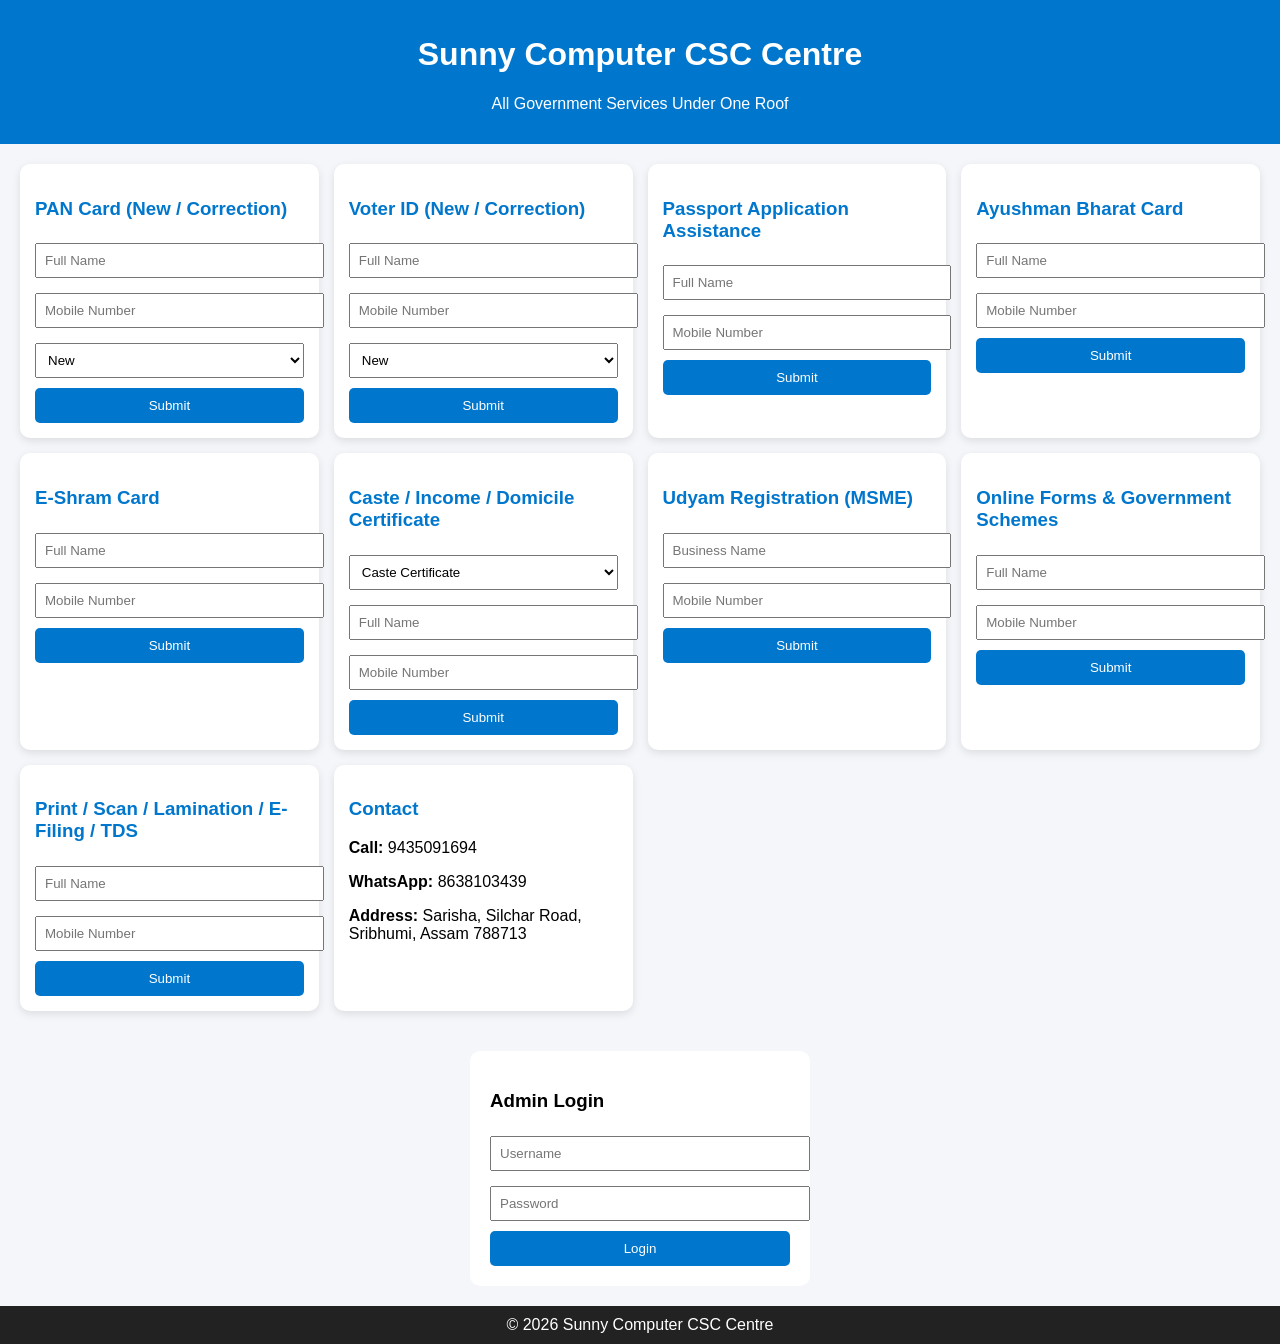
<file: index.html>
<!DOCTYPE html>
<html lang="en">
<head>
<meta charset="UTF-8">
<meta name="viewport" content="width=device-width, initial-scale=1.0">
<title>Sunny Computer CSC Centre</title>

<style>
body { font-family: Arial; margin:0; background:#f4f6f9; }

header {
    background:#0077cc;
    color:white;
    text-align:center;
    padding:15px;
}

.container {
    display:grid;
    grid-template-columns:repeat(auto-fit,minmax(280px,1fr));
    gap:15px;
    padding:20px;
}

.card {
    background:white;
    padding:15px;
    border-radius:10px;
    box-shadow:0 3px 8px rgba(0,0,0,0.1);
}

.card h3 { color:#0077cc; }

input, select {
    width:100%;
    padding:8px;
    margin:5px 0 10px;
}

button {
    width:100%;
    padding:10px;
    background:#0077cc;
    color:white;
    border:none;
    border-radius:5px;
    cursor:pointer;
}

button:hover { background:#005fa3; }

.login-box {
    max-width:300px;
    margin:20px auto;
    background:white;
    padding:20px;
    border-radius:10px;
}

#adminPanel { display:none; padding:20px; }

table {
    width:100%;
    border-collapse:collapse;
    background:white;
}

th, td {
    border:1px solid #ccc;
    padding:10px;
}

footer {
    background:#222;
    color:white;
    text-align:center;
    padding:10px;
}
</style>

</head>
<body>

<header>
    <h1>Sunny Computer CSC Centre</h1>
    <p>All Government Services Under One Roof</p>
</header>

<div class="container">

<!-- PAN -->
<div class="card">
<h3>PAN Card (New / Correction)</h3>
<form onsubmit="saveData(event,'PAN Card')">
<input type="text" placeholder="Full Name" required>
<input type="text" placeholder="Mobile Number" required>
<select>
<option>New</option>
<option>Correction</option>
</select>
<button>Submit</button>
</form>
</div>

<!-- Voter -->
<div class="card">
<h3>Voter ID (New / Correction)</h3>
<form onsubmit="saveData(event,'Voter ID')">
<input type="text" placeholder="Full Name" required>
<input type="text" placeholder="Mobile Number" required>
<select>
<option>New</option>
<option>Correction</option>
</select>
<button>Submit</button>
</form>
</div>

<!-- Passport -->
<div class="card">
<h3>Passport Application Assistance</h3>
<form onsubmit="saveData(event,'Passport')">
<input type="text" placeholder="Full Name" required>
<input type="text" placeholder="Mobile Number" required>
<button>Submit</button>
</form>
</div>

<!-- Ayushman -->
<div class="card">
<h3>Ayushman Bharat Card</h3>
<form onsubmit="saveData(event,'Ayushman')">
<input type="text" placeholder="Full Name" required>
<input type="text" placeholder="Mobile Number" required>
<button>Submit</button>
</form>
</div>

<!-- E-Shram -->
<div class="card">
<h3>E-Shram Card</h3>
<form onsubmit="saveData(event,'E-Shram')">
<input type="text" placeholder="Full Name" required>
<input type="text" placeholder="Mobile Number" required>
<button>Submit</button>
</form>
</div>

<!-- Certificates -->
<div class="card">
<h3>Caste / Income / Domicile Certificate</h3>
<form onsubmit="saveData(event,'Certificate')">
<select>
<option>Caste Certificate</option>
<option>Income Certificate</option>
<option>Domicile Certificate</option>
</select>
<input type="text" placeholder="Full Name" required>
<input type="text" placeholder="Mobile Number" required>
<button>Submit</button>
</form>
</div>

<!-- Udyam -->
<div class="card">
<h3>Udyam Registration (MSME)</h3>
<form onsubmit="saveData(event,'Udyam')">
<input type="text" placeholder="Business Name" required>
<input type="text" placeholder="Mobile Number" required>
<button>Submit</button>
</form>
</div>

<!-- Online Services -->
<div class="card">
<h3>Online Forms & Government Schemes</h3>
<form onsubmit="saveData(event,'Online Service')">
<input type="text" placeholder="Full Name" required>
<input type="text" placeholder="Mobile Number" required>
<button>Submit</button>
</form>
</div>

<!-- Print & Others -->
<div class="card">
<h3>Print / Scan / Lamination / E-Filing / TDS</h3>
<form onsubmit="saveData(event,'Print Service')">
<input type="text" placeholder="Full Name" required>
<input type="text" placeholder="Mobile Number" required>
<button>Submit</button>
</form>
</div>

<!-- Contact -->
<div class="card">
<h3>Contact</h3>
<p><b>Call:</b> 9435091694</p>
<p><b>WhatsApp:</b> 8638103439</p>
<p><b>Address:</b> Sarisha, Silchar Road, Sribhumi, Assam 788713</p>
</div>

</div>

<!-- ADMIN LOGIN -->
<div class="login-box">
<h3>Admin Login</h3>
<input type="text" id="username" placeholder="Username">
<input type="password" id="password" placeholder="Password">
<button onclick="login()">Login</button>
</div>

<!-- ADMIN PANEL -->
<div id="adminPanel">
<h2 style="text-align:center;">Customer Details</h2>
<table>
<thead>
<tr>
<th>Service</th>
<th>Name</th>
<th>Mobile</th>
</tr>
</thead>
<tbody id="dataTable"></tbody>
</table>
</div>

<footer>
© 2026 Sunny Computer CSC Centre
</footer>

<script>
function saveData(e, service){
e.preventDefault();
let form = e.target;
let name = form[0].value;
let mobile = form[1].value;

let data = JSON.parse(localStorage.getItem("customers")) || [];
data.push({service,name,mobile});
localStorage.setItem("customers", JSON.stringify(data));

alert("Submitted Successfully!");
form.reset();
}

function login(){
let u=document.getElementById("username").value;
let p=document.getElementById("password").value;

if(u==="CSCSUNNY" && p==="12345"){
document.getElementById("adminPanel").style.display="block";
loadData();
}else{
alert("Wrong Login!");
}
}

function loadData(){
let data=JSON.parse(localStorage.getItem("customers"))||[];
let table=document.getElementById("dataTable");
table.innerHTML="";

data.forEach(d=>{
table.innerHTML+=`<tr>
<td>${d.service}</td>
<td>${d.name}</td>
<td>${d.mobile}</td>
</tr>`;
});
}
</script>

</body>
</html>
</file>
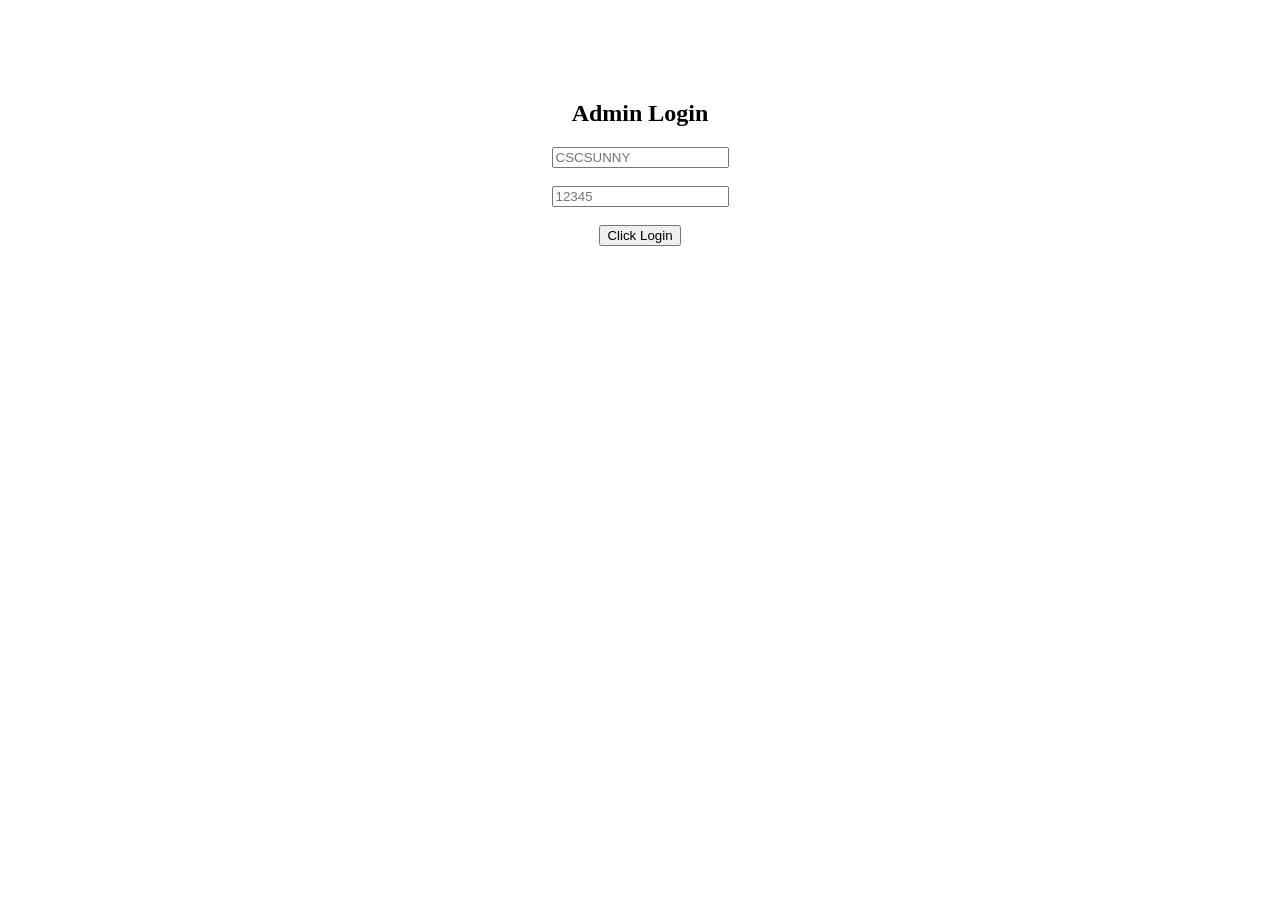
<file: login.html>
<!DOCTYPE html>
<html>
<head>
    <title>Admin Login</title>
</head>
<body style="text-align:center; margin-top:100px;">

<h2>Admin Login</h2>

<input type="text" id="user" placeholder="CSCSUNNY"><br><br>
<input type="password" id="pass" placeholder="12345"><br><br>

<button onclick="login()">Click Login</button>

<p id="error" style="color:red;"></p>

<script>
function login() {
    let u = document.getElementById("user").value;
    let p = document.getElementById("pass").value;

    if(u === "CSCSUNNY" && p === "12345") {
        window.location.href = "dashboard.html";
    } else {
        document.getElementById("error").innerText = "Wrong Login";
    }
}
</script>

</body>
</html>
</file>
